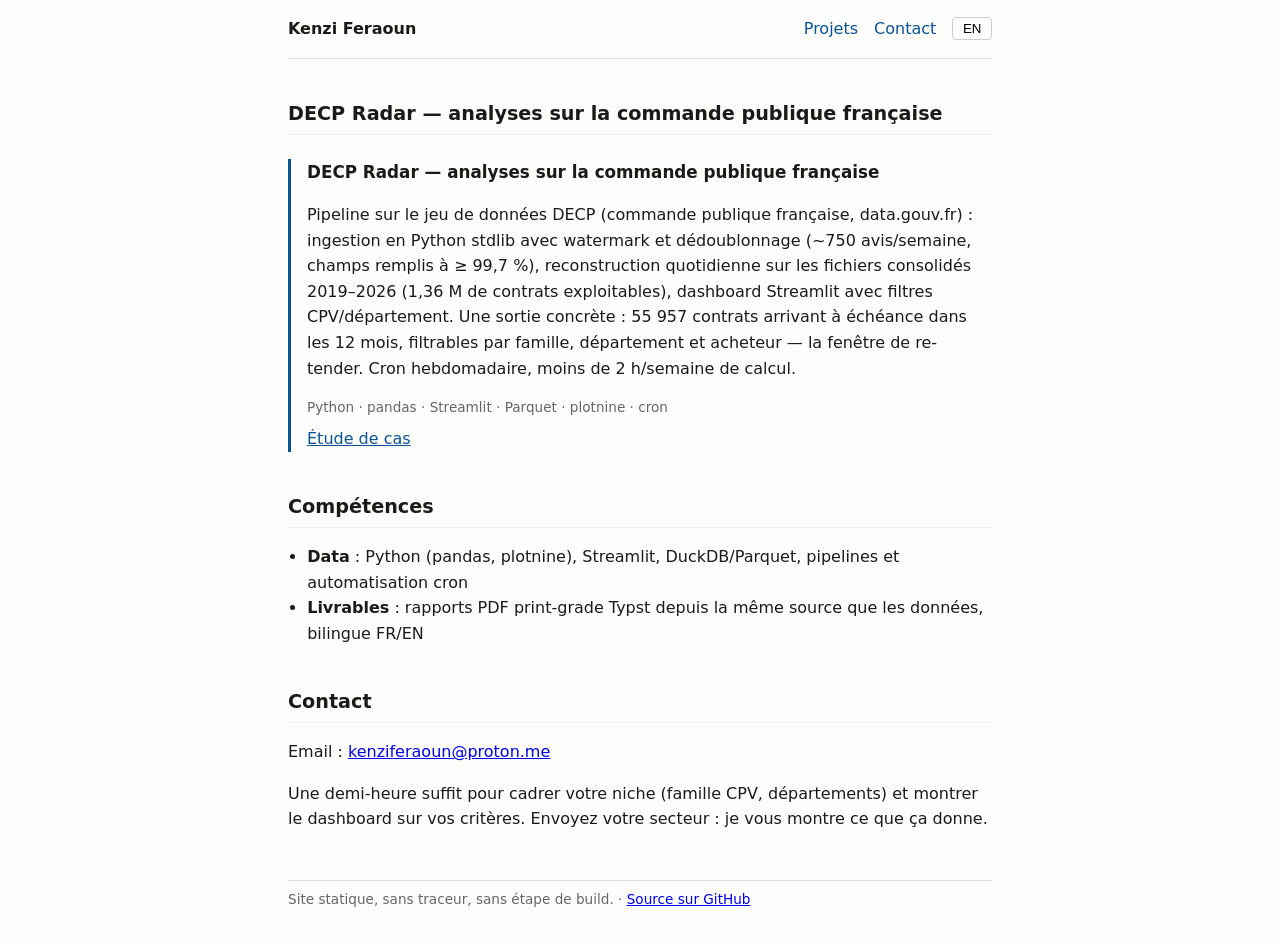
<file: index.html>
<!DOCTYPE html>
<html lang="fr">
<head>
<meta charset="utf-8">
<meta name="viewport" content="width=device-width, initial-scale=1">
<title>Kenzi Feraoun — données de marchés publics, opportunités d'appels d'offres</title>
<link rel="stylesheet" href="style.css">
</head>
<body>
<header>
  <nav>
    <span class="brand">Kenzi Feraoun</span>
    <span class="spacer"></span>
    <a href="#projects" data-i18n="nav_projects">Projets</a>
    <a href="#contact" data-i18n="nav_contact">Contact</a>
    <button id="lang" type="button">EN</button>
  </nav>
</header>

<main>

<section id="projects">
  <h2 data-i18n="projects_h2">DECP Radar — analyses sur la commande publique française</h2>

  <article class="case" id="case-decp">
    <h3><a href="case-studies/decp/fr/" data-href-en="case-studies/decp/">DECP Radar — analyses sur la commande publique française</a></h3>
    <p data-i18n="decp_p">
      Pipeline sur le jeu de données DECP (commande publique française, data.gouv.fr) :
      ingestion en Python stdlib avec watermark et dédoublonnage (~750 avis/semaine,
      champs remplis à ≥ 99,7 %), reconstruction quotidienne sur les fichiers consolidés
      2019–2026 (1,36 M de contrats exploitables), dashboard Streamlit avec filtres
      CPV/département. Une sortie concrète : 55 957 contrats arrivant à échéance dans
      les 12 mois, filtrables par famille, département et acheteur — la fenêtre de
      re-tender. Cron hebdomadaire, moins de 2 h/semaine de calcul.
    </p>
    <p class="meta">Python · pandas · Streamlit · Parquet · plotnine · cron</p>
    <p class="readlink"><a href="case-studies/decp/fr/" data-href-en="case-studies/decp/">Étude de cas</a></p>
  </article>

</section>

<section id="skills">
  <h2 data-i18n="skills_h2">Compétences</h2>
  <ul>
    <li data-i18n="skills_data"><strong>Data</strong> : Python (pandas, plotnine), Streamlit, DuckDB/Parquet, pipelines et automatisation cron</li>
    <li data-i18n="skills_docs"><strong>Livrables</strong> : rapports PDF print-grade Typst depuis la même source que les données, bilingue FR/EN</li>
  </ul>
</section>

<section id="contact">
  <h2 data-i18n="contact_h2">Contact</h2>
  <p data-i18n="contact_p">Email : <a href="mailto:kenziferaoun@proton.me">kenziferaoun@proton.me</a></p>
  <p data-i18n="contact_cta">Une demi-heure suffit pour cadrer votre niche (famille CPV, départements) et montrer le dashboard sur vos critères. Envoyez votre secteur : je vous montre ce que ça donne.</p>
</section>
</main>

<footer>
  <span data-i18n="footer_note">Site statique, sans traceur, sans étape de build.</span>
  <span> · </span>
  <a href="https://github.com/zifken/malt-portefolio">Source sur GitHub</a>
</footer>

<script src="i18n.js"></script>
</body>
</html>
</file>
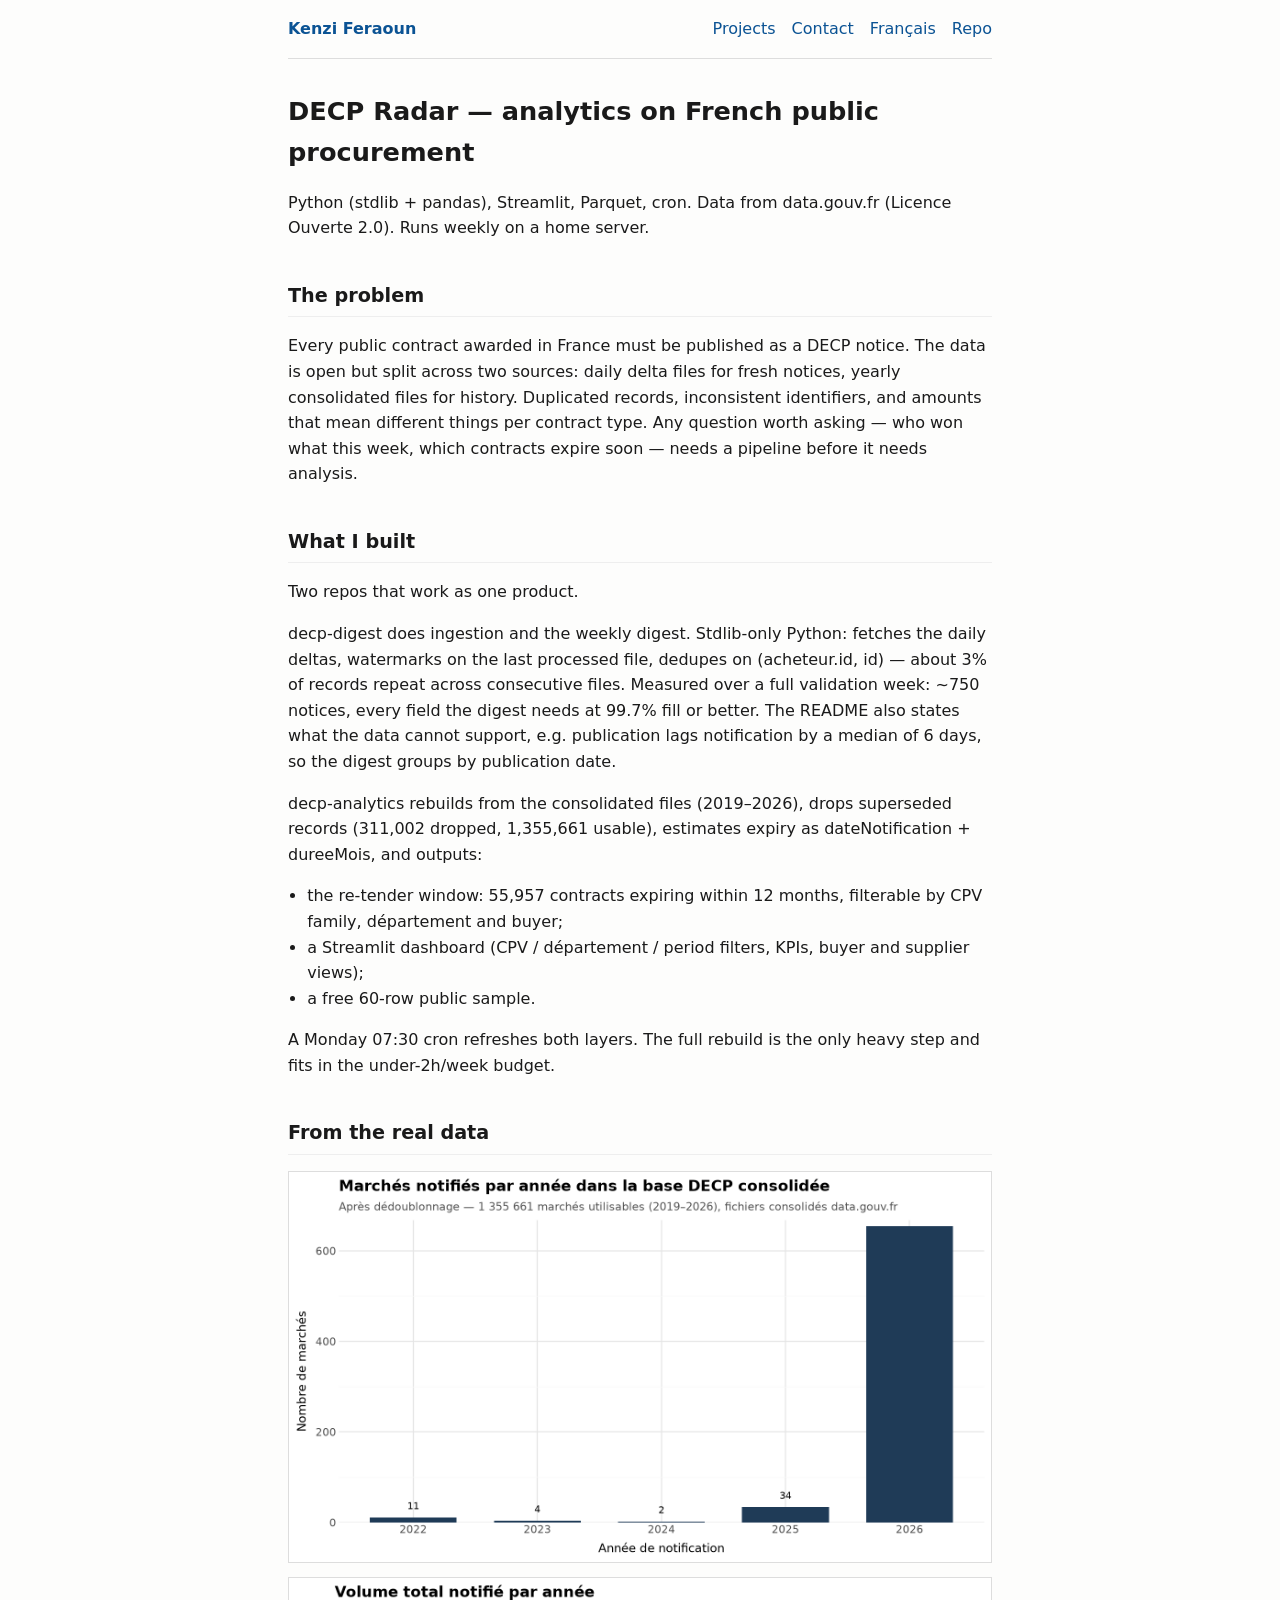
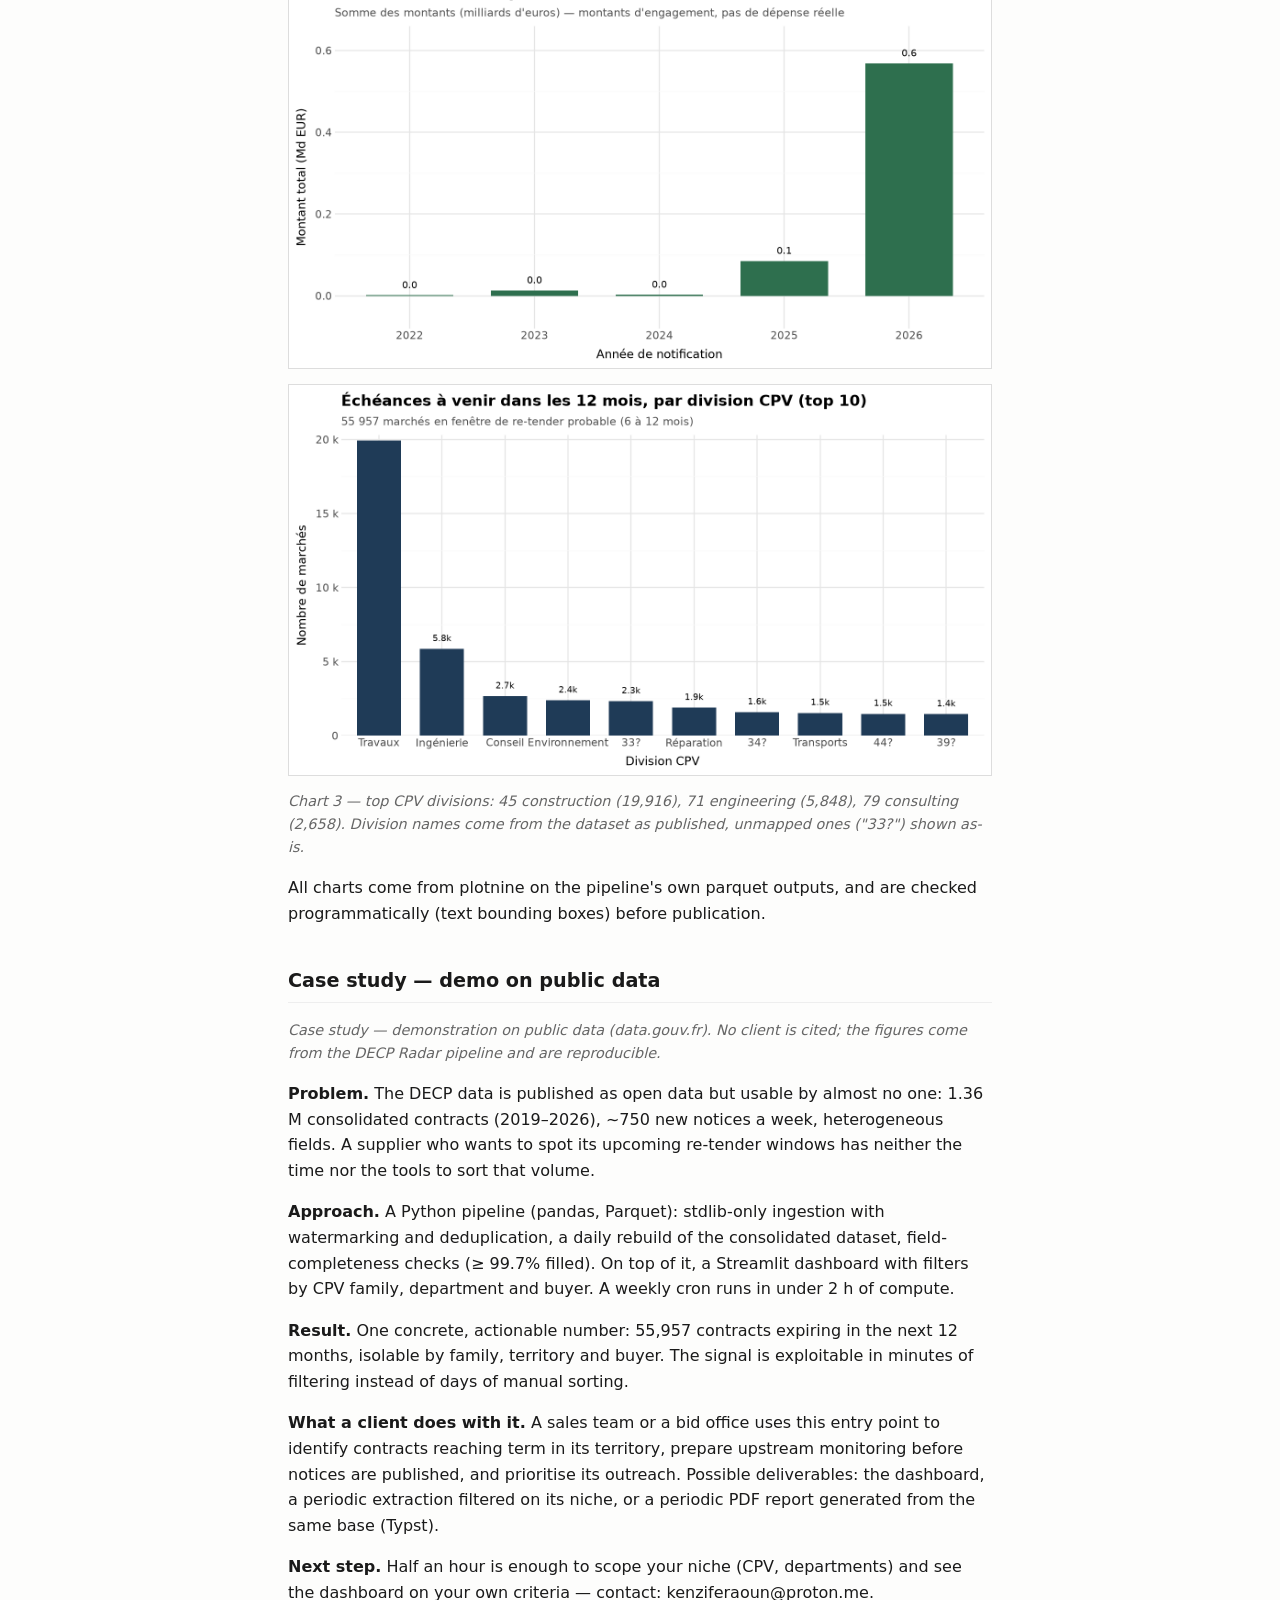
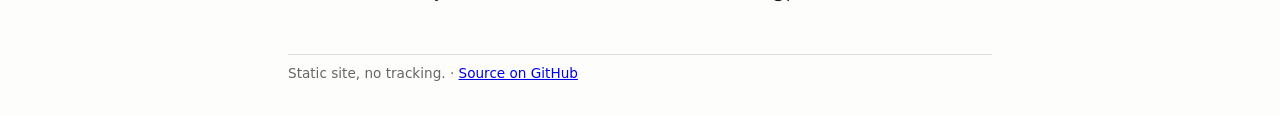
<file: case-studies/decp/index.html>
<!DOCTYPE html>
<html lang="en">
<head>
<meta charset="utf-8">
<meta name="viewport" content="width=device-width, initial-scale=1">
<title>DECP Radar — Kenzi Feraoun</title>
<link rel="stylesheet" href="../../style.css">
</head>
<body>
<header>
  <nav>
    <span class="brand"><a href="../../">Kenzi Feraoun</a></span>
    <span class="spacer"></span>
    <a href="../../#projects">Projects</a>
    <a href="../../#contact">Contact</a>
    <a href="fr/">Français</a>
    <a href="https://github.com/zifken/decp-analytics#readme">Repo</a>
  </nav>
</header>
<main>
<h1>DECP Radar — analytics on French public procurement</h1>
<p>Python (stdlib + pandas), Streamlit, Parquet, cron. Data from data.gouv.fr (Licence Ouverte 2.0). Runs weekly on a home server.</p>
<h2>The problem</h2>
<p>Every public contract awarded in France must be published as a DECP notice. The data is open but split across two sources: daily delta files for fresh notices, yearly consolidated files for history. Duplicated records, inconsistent identifiers, and amounts that mean different things per contract type. Any question worth asking — who won what this week, which contracts expire soon — needs a pipeline before it needs analysis.</p>
<h2>What I built</h2>
<p>Two repos that work as one product.</p>
<p>decp-digest does ingestion and the weekly digest. Stdlib-only Python: fetches the daily deltas, watermarks on the last processed file, dedupes on (acheteur.id, id) — about 3% of records repeat across consecutive files. Measured over a full validation week: ~750 notices, every field the digest needs at 99.7% fill or better. The README also states what the data cannot support, e.g. publication lags notification by a median of 6 days, so the digest groups by publication date.</p>
<p>decp-analytics rebuilds from the consolidated files (2019–2026), drops superseded records (311,002 dropped, 1,355,661 usable), estimates expiry as dateNotification + dureeMois, and outputs:</p>
<ul><li>the re-tender window: 55,957 contracts expiring within 12 months, filterable by CPV family, département and buyer;</li><li>a Streamlit dashboard (CPV / département / period filters, KPIs, buyer and supplier views);</li><li>a free 60-row public sample.</li></ul>
<p>A Monday 07:30 cron refreshes both layers. The full rebuild is the only heavy step and fits in the under-2h/week budget.</p>
<h2>From the real data</h2>
<p class='fig'><img src="images/marches_par_annee.png" alt="figure"></p>
<p class='fig'><img src="images/montants_par_annee.png" alt="figure"></p>
<p class='fig'><img src="images/echeances_cpv.png" alt="figure"></p>
<p class='fig'><em>Chart 3 — top CPV divisions: 45 construction (19,916), 71 engineering (5,848), 79 consulting (2,658). Division names come from the dataset as published, unmapped ones ("33?") shown as-is.</em></p>
<p>All charts come from plotnine on the pipeline's own parquet outputs, and are checked programmatically (text bounding boxes) before publication.</p>
<h2>Case study — demo on public data</h2>
<p class='fig'><em>Case study — demonstration on public data (data.gouv.fr). No client is cited; the figures come from the DECP Radar pipeline and are reproducible.</em></p>
<p><strong>Problem.</strong> The DECP data is published as open data but usable by almost no one: 1.36 M consolidated contracts (2019–2026), ~750 new notices a week, heterogeneous fields. A supplier who wants to spot its upcoming re-tender windows has neither the time nor the tools to sort that volume.</p>
<p><strong>Approach.</strong> A Python pipeline (pandas, Parquet): stdlib-only ingestion with watermarking and deduplication, a daily rebuild of the consolidated dataset, field-completeness checks (≥ 99.7% filled). On top of it, a Streamlit dashboard with filters by CPV family, department and buyer. A weekly cron runs in under 2 h of compute.</p>
<p><strong>Result.</strong> One concrete, actionable number: 55,957 contracts expiring in the next 12 months, isolable by family, territory and buyer. The signal is exploitable in minutes of filtering instead of days of manual sorting.</p>
<p><strong>What a client does with it.</strong> A sales team or a bid office uses this entry point to identify contracts reaching term in its territory, prepare upstream monitoring before notices are published, and prioritise its outreach. Possible deliverables: the dashboard, a periodic extraction filtered on its niche, or a periodic PDF report generated from the same base (Typst).</p>
<p><strong>Next step.</strong> Half an hour is enough to scope your niche (CPV, departments) and see the dashboard on your own criteria — contact: kenziferaoun@proton.me.</p>
</main>
<footer><span>Static site, no tracking.</span> · <a href="https://github.com/zifken/malt-portefolio">Source on GitHub</a></footer>
</body>
</html>
</file>
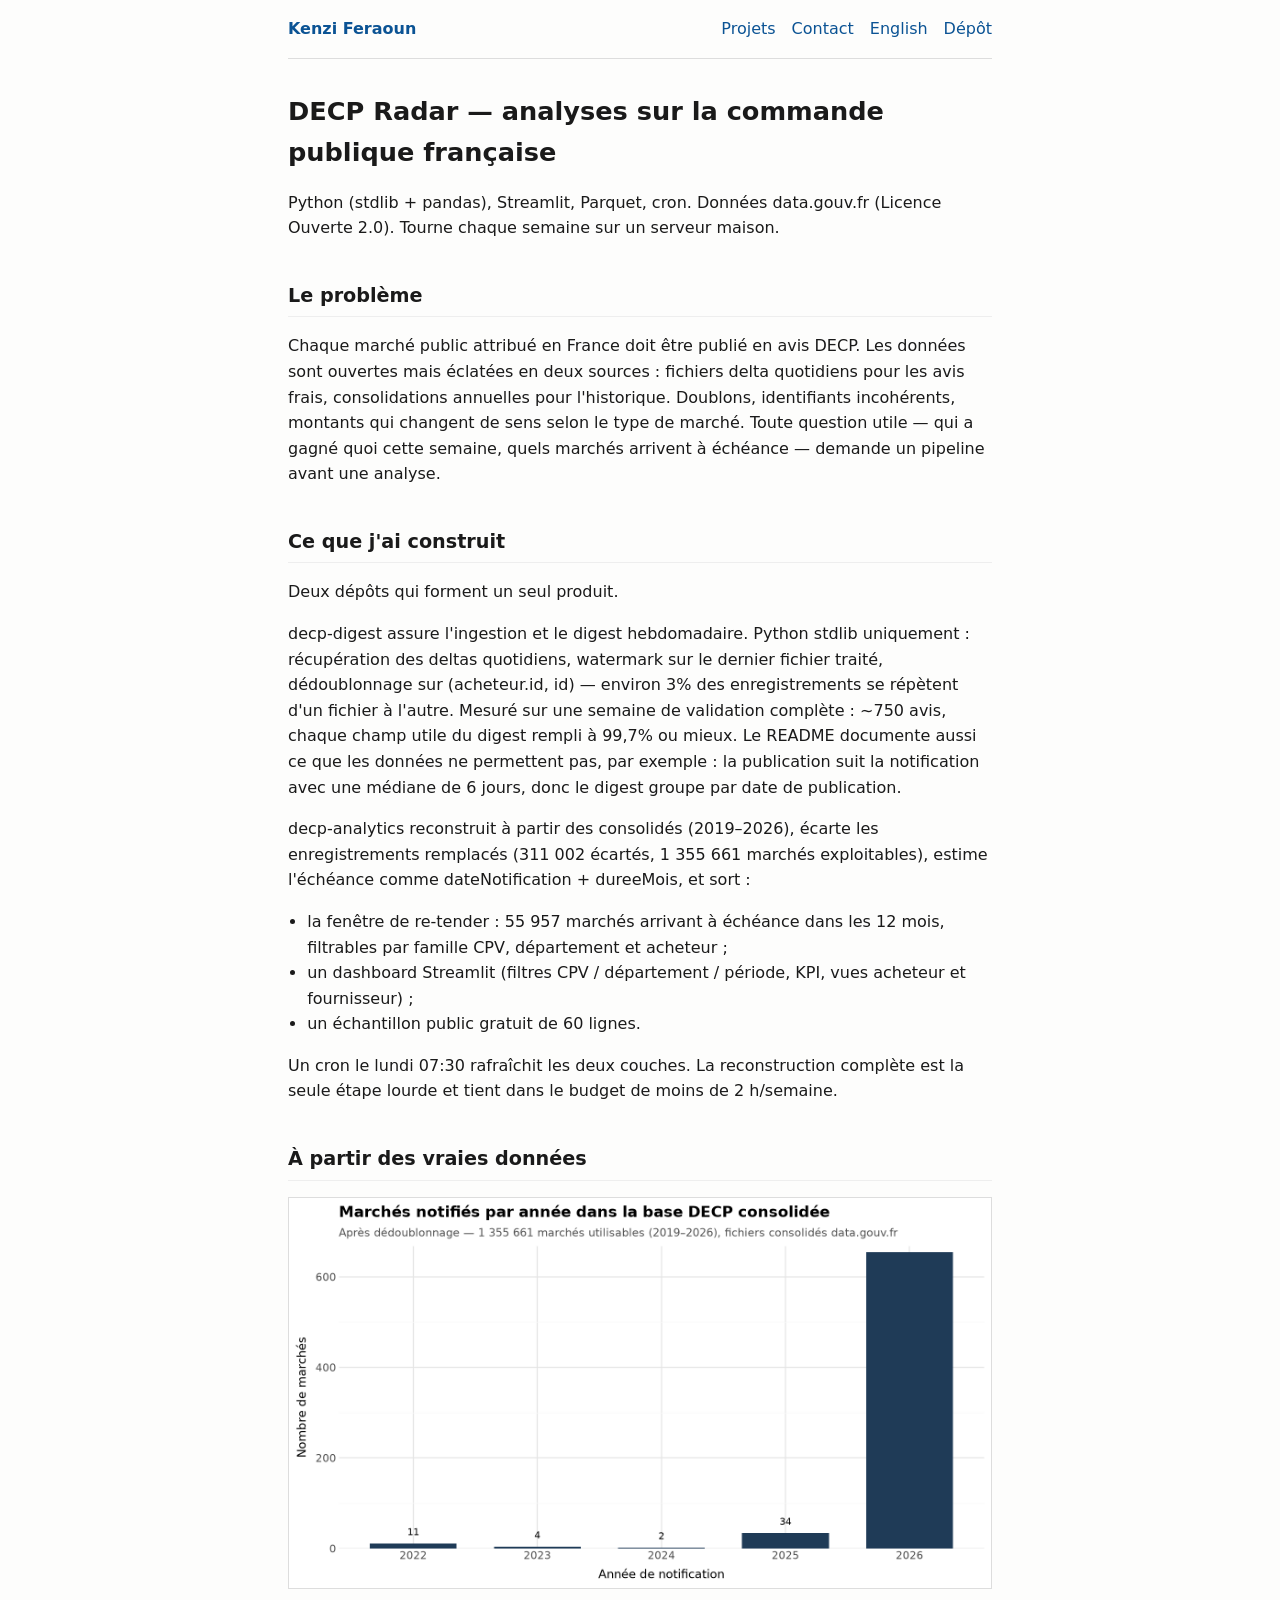
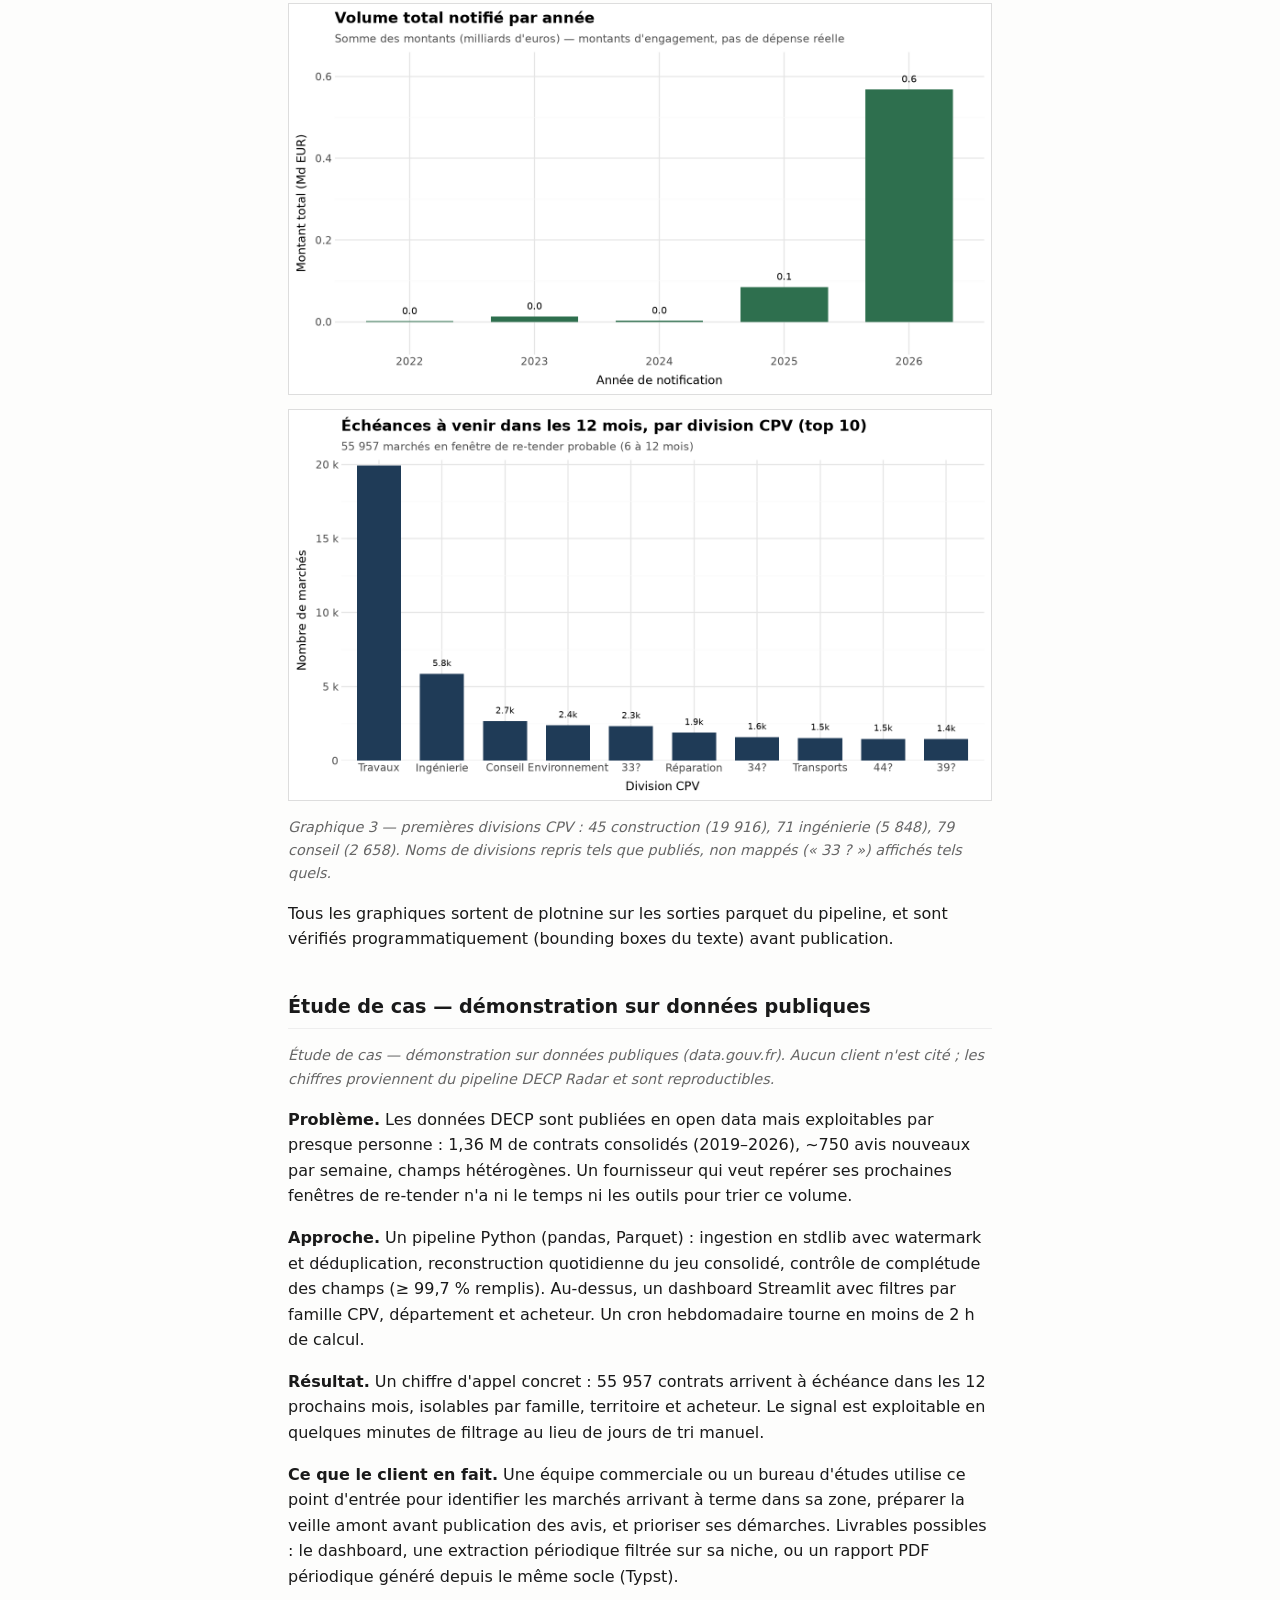
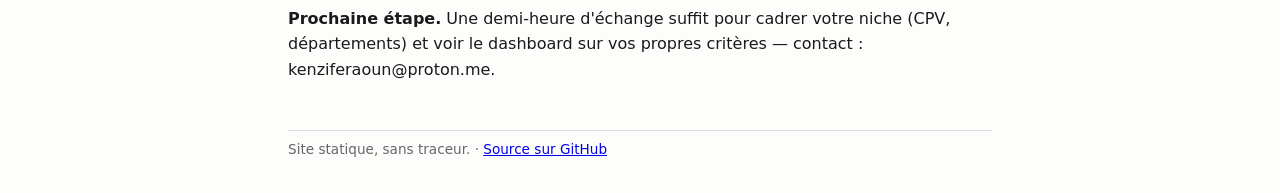
<file: case-studies/decp/fr/index.html>
<!DOCTYPE html>
<html lang="fr">
<head>
<meta charset="utf-8">
<meta name="viewport" content="width=device-width, initial-scale=1">
<title>DECP Radar — Kenzi Feraoun</title>
<link rel="stylesheet" href="../../../style.css">
</head>
<body>
<header>
  <nav>
    <span class="brand"><a href="../../../">Kenzi Feraoun</a></span>
    <span class="spacer"></span>
    <a href="../../../#projects">Projets</a>
    <a href="../../../#contact">Contact</a>
    <a href="../">English</a>
    <a href="https://github.com/zifken/decp-analytics/blob/main/README.fr.md">Dépôt</a>
  </nav>
</header>
<main>
<h1>DECP Radar — analyses sur la commande publique française</h1>
<p>Python (stdlib + pandas), Streamlit, Parquet, cron. Données data.gouv.fr (Licence Ouverte 2.0). Tourne chaque semaine sur un serveur maison.</p>
<h2>Le problème</h2>
<p>Chaque marché public attribué en France doit être publié en avis DECP. Les données sont ouvertes mais éclatées en deux sources : fichiers delta quotidiens pour les avis frais, consolidations annuelles pour l'historique. Doublons, identifiants incohérents, montants qui changent de sens selon le type de marché. Toute question utile — qui a gagné quoi cette semaine, quels marchés arrivent à échéance — demande un pipeline avant une analyse.</p>
<h2>Ce que j'ai construit</h2>
<p>Deux dépôts qui forment un seul produit.</p>
<p>decp-digest assure l'ingestion et le digest hebdomadaire. Python stdlib uniquement : récupération des deltas quotidiens, watermark sur le dernier fichier traité, dédoublonnage sur (acheteur.id, id) — environ 3% des enregistrements se répètent d'un fichier à l'autre. Mesuré sur une semaine de validation complète : ~750 avis, chaque champ utile du digest rempli à 99,7% ou mieux. Le README documente aussi ce que les données ne permettent pas, par exemple : la publication suit la notification avec une médiane de 6 jours, donc le digest groupe par date de publication.</p>
<p>decp-analytics reconstruit à partir des consolidés (2019–2026), écarte les enregistrements remplacés (311 002 écartés, 1 355 661 marchés exploitables), estime l'échéance comme dateNotification + dureeMois, et sort :</p>
<ul><li>la fenêtre de re-tender : 55 957 marchés arrivant à échéance dans les 12 mois, filtrables par famille CPV, département et acheteur ;</li><li>un dashboard Streamlit (filtres CPV / département / période, KPI, vues acheteur et fournisseur) ;</li><li>un échantillon public gratuit de 60 lignes.</li></ul>
<p>Un cron le lundi 07:30 rafraîchit les deux couches. La reconstruction complète est la seule étape lourde et tient dans le budget de moins de 2 h/semaine.</p>
<h2>À partir des vraies données</h2>
<p class='fig'><img src="../images/marches_par_annee.png" alt="figure"></p>
<p class='fig'><img src="../images/montants_par_annee.png" alt="figure"></p>
<p class='fig'><img src="../images/echeances_cpv.png" alt="figure"></p>
<p class='fig'><em>Graphique 3 — premières divisions CPV : 45 construction (19 916), 71 ingénierie (5 848), 79 conseil (2 658). Noms de divisions repris tels que publiés, non mappés (« 33 ? ») affichés tels quels.</em></p>
<p>Tous les graphiques sortent de plotnine sur les sorties parquet du pipeline, et sont vérifiés programmatiquement (bounding boxes du texte) avant publication.</p>
<h2>Étude de cas — démonstration sur données publiques</h2>
<p class='fig'><em>Étude de cas — démonstration sur données publiques (data.gouv.fr). Aucun client n'est cité ; les chiffres proviennent du pipeline DECP Radar et sont reproductibles.</em></p>
<p><strong>Problème.</strong> Les données DECP sont publiées en open data mais exploitables par presque personne : 1,36 M de contrats consolidés (2019–2026), ~750 avis nouveaux par semaine, champs hétérogènes. Un fournisseur qui veut repérer ses prochaines fenêtres de re-tender n'a ni le temps ni les outils pour trier ce volume.</p>
<p><strong>Approche.</strong> Un pipeline Python (pandas, Parquet) : ingestion en stdlib avec watermark et déduplication, reconstruction quotidienne du jeu consolidé, contrôle de complétude des champs (≥ 99,7 % remplis). Au-dessus, un dashboard Streamlit avec filtres par famille CPV, département et acheteur. Un cron hebdomadaire tourne en moins de 2 h de calcul.</p>
<p><strong>Résultat.</strong> Un chiffre d'appel concret : 55 957 contrats arrivent à échéance dans les 12 prochains mois, isolables par famille, territoire et acheteur. Le signal est exploitable en quelques minutes de filtrage au lieu de jours de tri manuel.</p>
<p><strong>Ce que le client en fait.</strong> Une équipe commerciale ou un bureau d'études utilise ce point d'entrée pour identifier les marchés arrivant à terme dans sa zone, préparer la veille amont avant publication des avis, et prioriser ses démarches. Livrables possibles : le dashboard, une extraction périodique filtrée sur sa niche, ou un rapport PDF périodique généré depuis le même socle (Typst).</p>
<p><strong>Prochaine étape.</strong> Une demi-heure d'échange suffit pour cadrer votre niche (CPV, départements) et voir le dashboard sur vos propres critères — contact : kenziferaoun@proton.me.</p>
</main>
<footer><span>Site statique, sans traceur.</span> · <a href="https://github.com/zifken/malt-portefolio">Source sur GitHub</a></footer>
</body>
</html>
</file>
<file: style.css>
:root { --fg:#1a1a1a; --bg:#fdfdfc; --accent:#0b5394; --muted:#666; }
* { box-sizing: border-box; }
body { margin:0; font:16px/1.6 system-ui, sans-serif; color:var(--fg); background:var(--bg); max-width: 46rem; margin-inline:auto; padding:0 1rem; }
header nav { display:flex; gap:1rem; align-items:center; padding:1rem 0; border-bottom:1px solid #ddd; flex-wrap:wrap; }
.brand { font-weight:700; }
.spacer { flex:1; }
nav a { color:var(--accent); text-decoration:none; }
nav a:hover { text-decoration:underline; }
#lang { border:1px solid #ccc; background:none; padding:.2rem .6rem; border-radius:4px; cursor:pointer; }
h1 { font-size:1.6rem; margin-top:2rem; }
h2 { font-size:1.2rem; border-bottom:1px solid #eee; padding-bottom:.3rem; margin-top:2.5rem; }
h3 { font-size:1.05rem; margin-bottom:.2rem; }
h3 a { color:inherit; text-decoration:none; }
h3 a:hover { text-decoration:underline; color:var(--accent); }
.case { margin:1.5rem 0; padding-left:1rem; border-left:3px solid var(--accent); }
.meta { color:var(--muted); font-size:.85rem; }
ul { padding-left:1.2rem; }
footer { margin:3rem 0 2rem; border-top:1px solid #ddd; padding-top:.5rem; color:var(--muted); font-size:.85rem; }
img { max-width: 100%; border: 1px solid #ddd; margin: .5rem 0; display: block; }
table { border-collapse: collapse; margin: .5rem 0; }
th, td { border: 1px solid #ddd; padding: .3rem .6rem; text-align: left; }
.fig { color: var(--muted); font-size: .9rem; }
code { background: #f2f2f0; padding: 0 .3rem; border-radius: 3px; }

.readlink { margin-top: -0.4rem; }
.readlink a { color: var(--accent); text-decoration: underline; }
</file>
